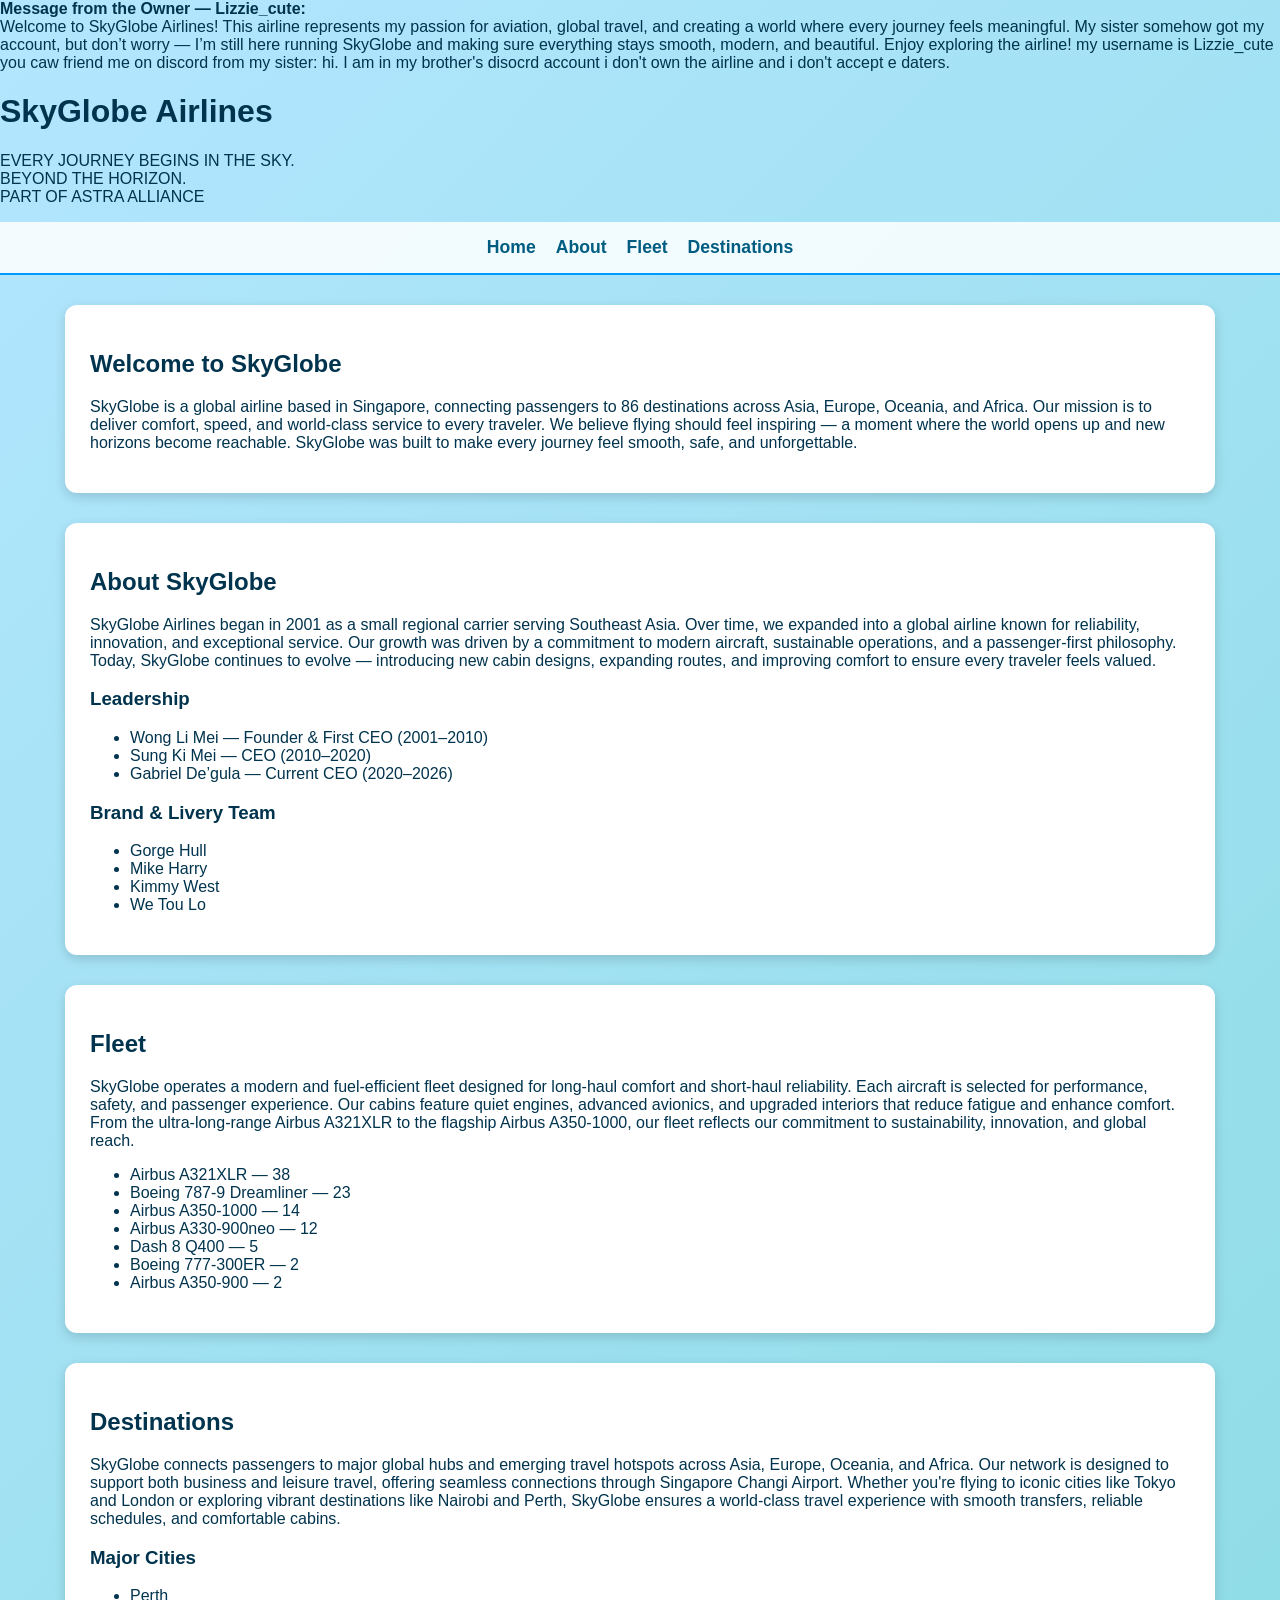
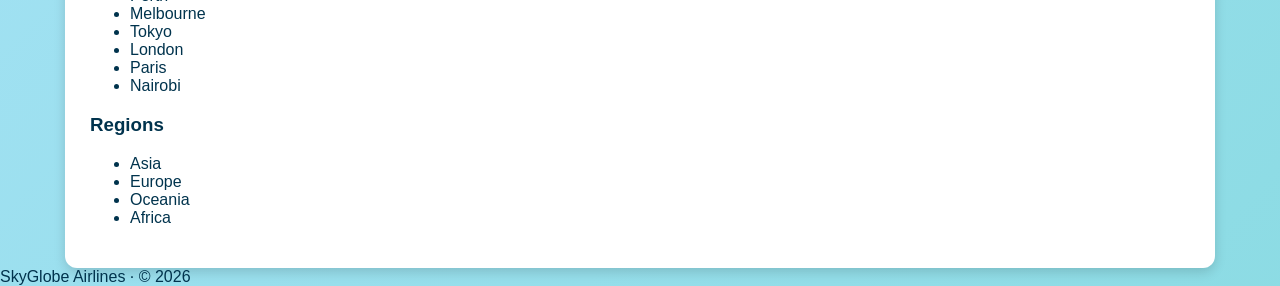
<file: index.html>
<!DOCTYPE html>
<html lang="en">
<head>
  <meta charset="UTF-8">
  <title>SkyGlobe Airlines</title>
  <link rel="stylesheet" href="style.css">
</head>

<body>

<div id="loader">
  <div class="spinner"></div>
  <p>Loading SkyGlobe...</p>
</div>

<header class="hero">

  <!-- OWNER MESSAGE -->
  <div class="owner-message">
    <strong>Message from the Owner — Lizzie_cute:</strong><br>
    Welcome to SkyGlobe Airlines! This airline represents my passion for aviation,  
    global travel, and creating a world where every journey feels meaningful.  
    My sister somehow got my account, but don’t worry — I’m still here running SkyGlobe  
    and making sure everything stays smooth, modern, and beautiful.  
    Enjoy exploring the airline! my username is Lizzie_cute you caw friend me on discord 
    from my sister: hi. I am in my brother's disocrd account i don't own the airline and i don't accept e daters.
  </div>

  <h1>SkyGlobe Airlines</h1>

  <p class="slogan">
    EVERY JOURNEY BEGINS IN THE SKY.<br>
    BEYOND THE HORIZON.<br>
    PART OF ASTRA ALLIANCE
  </p>

</header>

<nav>
  <a href="#home">Home</a>
  <a href="#about">About</a>
  <a href="#fleet">Fleet</a>
  <a href="#destinations">Destinations</a>
</nav>

<main>

  <!-- HOME -->
  <section id="home" class="section">
    <h2>Welcome to SkyGlobe</h2>
    <p>
      SkyGlobe is a global airline based in Singapore, connecting passengers to 86 destinations
      across Asia, Europe, Oceania, and Africa. Our mission is to deliver comfort, speed, and
      world‑class service to every traveler. We believe flying should feel inspiring — a moment
      where the world opens up and new horizons become reachable. SkyGlobe was built to make
      every journey feel smooth, safe, and unforgettable.
    </p>
  </section>

  <!-- ABOUT -->
  <section id="about" class="section">
    <h2>About SkyGlobe</h2>
    <p>
      SkyGlobe Airlines began in 2001 as a small regional carrier serving Southeast Asia.  
      Over time, we expanded into a global airline known for reliability, innovation,  
      and exceptional service. Our growth was driven by a commitment to modern aircraft,  
      sustainable operations, and a passenger‑first philosophy.  
      Today, SkyGlobe continues to evolve — introducing new cabin designs, expanding routes,  
      and improving comfort to ensure every traveler feels valued.
    </p>

    <h3>Leadership</h3>
    <ul>
      <li>Wong Li Mei — Founder & First CEO (2001–2010)</li>
      <li>Sung Ki Mei — CEO (2010–2020)</li>
      <li>Gabriel De’gula — Current CEO (2020–2026)</li>
    </ul>

    <h3>Brand & Livery Team</h3>
    <ul>
      <li>Gorge Hull</li>
      <li>Mike Harry</li>
      <li>Kimmy West</li>
      <li>We Tou Lo</li>
    </ul>
  </section>

  <!-- FLEET -->
  <section id="fleet" class="section">
    <h2>Fleet</h2>
    <p>
      SkyGlobe operates a modern and fuel‑efficient fleet designed for long‑haul comfort  
      and short‑haul reliability. Each aircraft is selected for performance, safety,  
      and passenger experience. Our cabins feature quiet engines, advanced avionics,  
      and upgraded interiors that reduce fatigue and enhance comfort.  
      From the ultra‑long‑range Airbus A321XLR to the flagship Airbus A350‑1000,  
      our fleet reflects our commitment to sustainability, innovation, and global reach.
    </p>

    <ul>
      <li>Airbus A321XLR — 38</li>
      <li>Boeing 787‑9 Dreamliner — 23</li>
      <li>Airbus A350‑1000 — 14</li>
      <li>Airbus A330‑900neo — 12</li>
      <li>Dash 8 Q400 — 5</li>
      <li>Boeing 777‑300ER — 2</li>
      <li>Airbus A350‑900 — 2</li>
    </ul>
  </section>

  <!-- DESTINATIONS -->
  <section id="destinations" class="section">
    <h2>Destinations</h2>
    <p>
      SkyGlobe connects passengers to major global hubs and emerging travel hotspots  
      across Asia, Europe, Oceania, and Africa. Our network is designed to support  
      both business and leisure travel, offering seamless connections through  
      Singapore Changi Airport. Whether you're flying to iconic cities like Tokyo  
      and London or exploring vibrant destinations like Nairobi and Perth,  
      SkyGlobe ensures a world‑class travel experience with smooth transfers,  
      reliable schedules, and comfortable cabins.
    </p>

    <h3>Major Cities</h3>
    <ul>
      <li>Perth</li>
      <li>Melbourne</li>
      <li>Tokyo</li>
      <li>London</li>
      <li>Paris</li>
      <li>Nairobi</li>
    </ul>

    <h3>Regions</h3>
    <ul>
      <li>Asia</li>
      <li>Europe</li>
      <li>Oceania</li>
      <li>Africa</li>
    </ul>
  </section>

</main>

<footer>
  SkyGlobe Airlines · © 2026
</footer>

<script>
window.addEventListener("load", function() {
  const loader = document.getElementById("loader");
  loader.style.opacity = "0";
  setTimeout(() => loader.style.display = "none", 500);
});
</script>

</body>
</html>
</file>
<file: style.css>
/* SkyGlobe Global Styles */
body {
  margin: 0;
  font-family: Arial, sans-serif;
  background: linear-gradient(135deg, #b3e6ff, #66d1c9, #a8d8ff);
  background-size: 400% 400%;
  animation: gradientMove 12s ease infinite;
  color: #00334d;
}

@keyframes gradientMove {
  0% { background-position: 0% 50%; }
  50% { background-position: 100% 50%; }
  100% { background-position: 0% 50%; }
}

/* Navigation Bar */
nav {
  background: rgba(255, 255, 255, 0.85);
  padding: 15px;
  display: flex;
  gap: 20px;
  justify-content: center;
  border-bottom: 2px solid #0099ff;
}

nav a {
  text-decoration: none;
  color: #005c80;
  font-weight: bold;
  font-size: 1.1rem;
}

nav a:hover {
  color: #0099ff;
}

/* Section Layout */
.section {
  max-width: 1100px;
  margin: auto;
  background: white;
  padding: 25px;
  margin-top: 30px;
  border-radius: 12px;
  box-shadow: 0 4px 12px rgba(0,0,0,0.15);
}

/* Route Table */
.route-table {
  width: 100%;
  border-collapse: collapse;
  margin-top: 20px;
  font-size: 1rem;
}

.route-table th {
  background: #0099ff;
  color: white;
  padding: 12px;
  text-align: left;
}

.route-table td {
  padding: 10px;
  border-bottom: 1px solid #d0d0d0;
}

.route-table tr:nth-child(even) {
  background: #f3f8ff;
}

.route-table tr:hover {
  background: #e0f3ff;
}

/* Astra Alliance Text */
.astra-alliance {
  font-weight: bold;
  font-size: 1.4rem;
  background: linear-gradient(90deg, #ff4dd2, #b300ff);
  -webkit-background-clip: text;
  -webkit-text-fill-color: transparent;
  text-shadow: 0 0 10px rgba(255, 0, 200, 0.4);
  margin-top: 20px;
  text-align: center;
}

/* Mobile Friendly */
@media (max-width: 600px) {
  nav {
    flex-direction: column;
    text-align: center;
  }

  .route-table th, .route-table td {
    font-size: 0.9rem;
    padding: 8px;
  }

  .astra-alliance {
    font-size: 1.2rem;
  }
}
</file>
